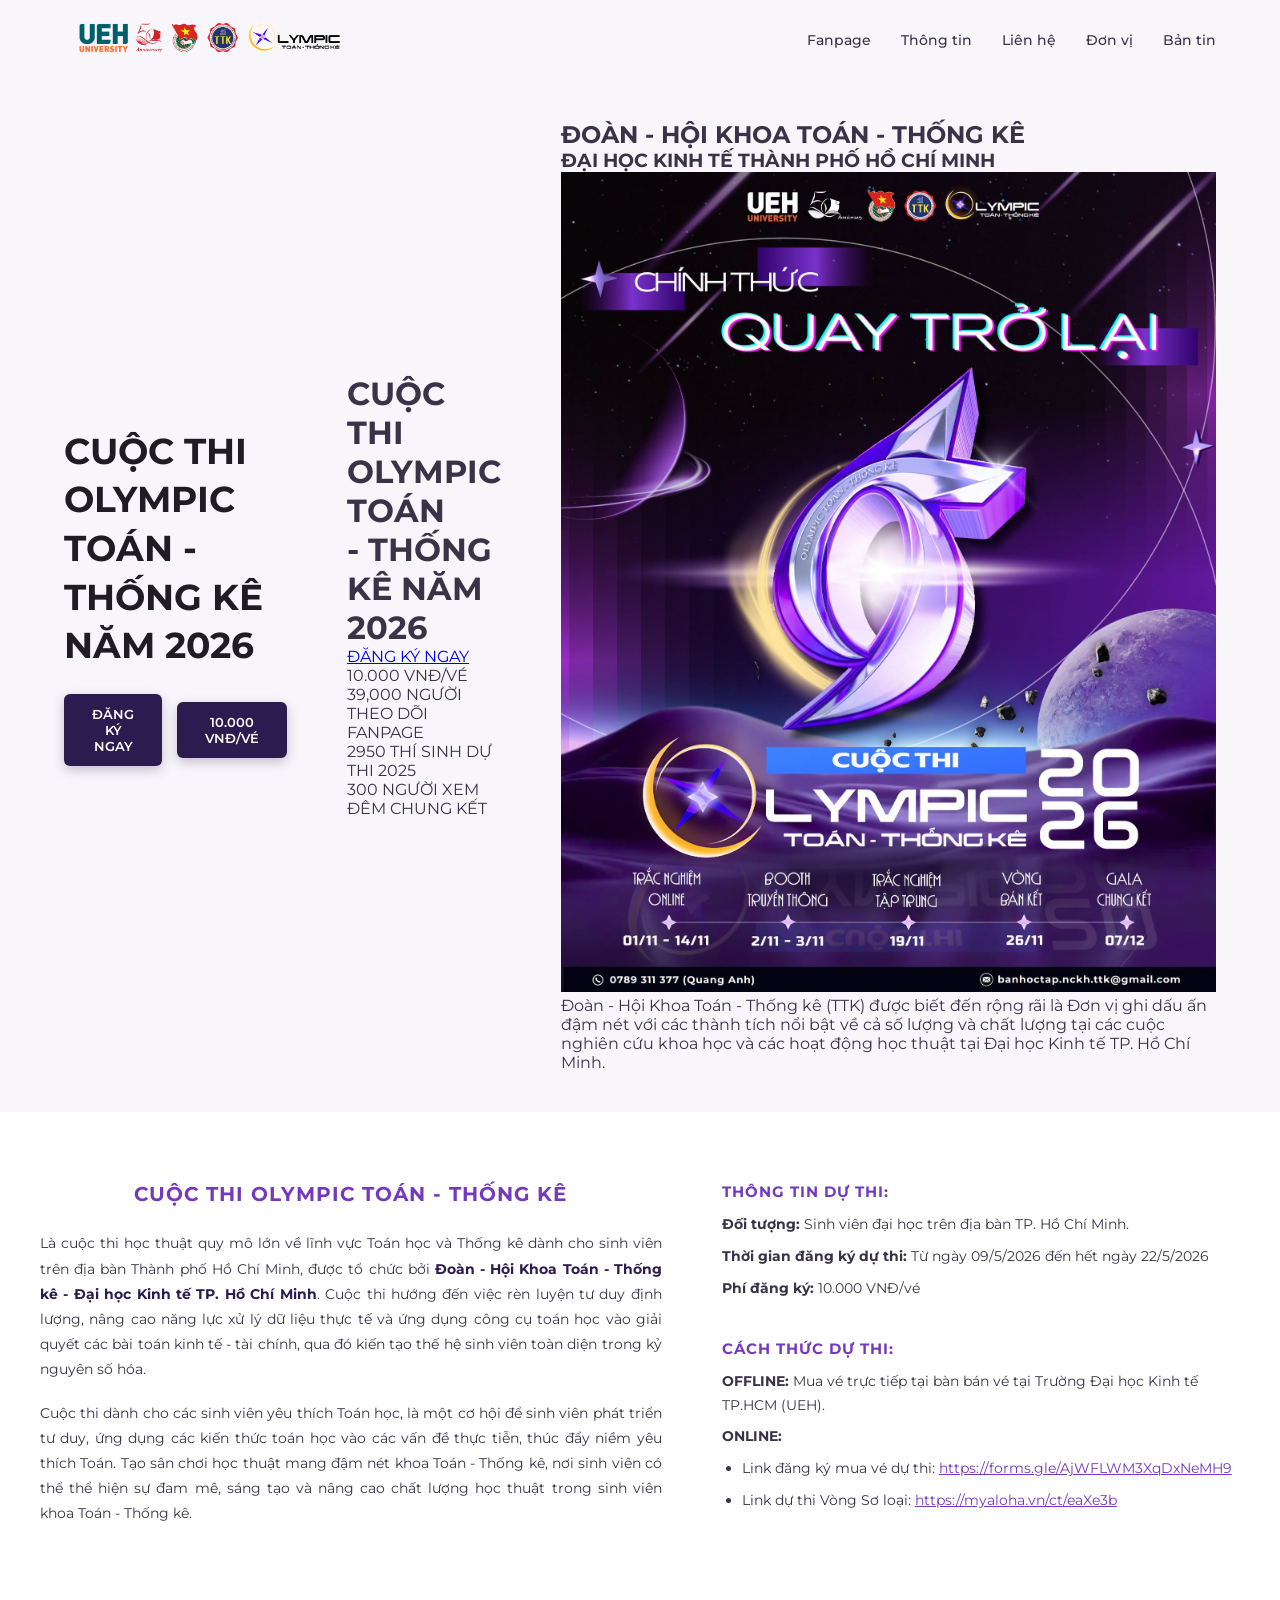
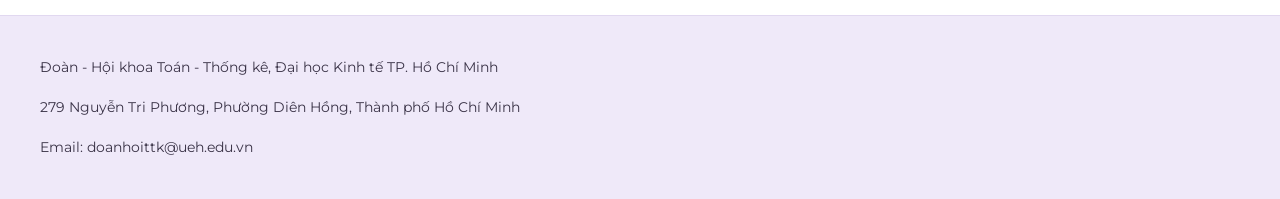
<file: index.html>
<!DOCTYPE html>
<html lang="vi">
<head>
    <meta charset="UTF-8">
    <meta name="viewport" content="width=device-width, initial-scale=1.0">
    <title>OLYMPIC TOÁN - THỐNG KÊ 2026</title>
    <!-- Thêm font chữ Montserrat từ Google Fonts -->
    <link rel="preconnect" href="https://fonts.googleapis.com">
    <link rel="preconnect" href="https://fonts.gstatic.com" crossorigin>
    <link href="https://fonts.googleapis.com/css2?family=Montserrat:wght@400;500;600;700;800&display=swap" rel="stylesheet">
    <link rel="stylesheet" href="style.css">
</head>
<body>

<!-- Header: Chỉ hiển thị logo và thanh điều hướng -->
<header class="navbar">
    <a href="#" class="logo-area" aria-label="Olympic Toán - Thống kê">
        <img
            src="logo.png"
            alt="Logo Olympic Toán - Thống kê"
            class="logo-img"
        >
    </a>

    <nav aria-label="Menu chính">
        <ul class="nav-links">
            <li><a href="https://www.facebook.com/doanhoi.ttk">Fanpage</a></li>
            <li><a href="#thong-tin">Thông tin</a></li>
            <li><a href="#lien-he">Liên hệ</a></li>
            <li><a href="#don-vi">Đơn vị</a></li>
            <li><a href="bantin.html">Bản tin</a></li>
        </ul>
    </nav>
</header>

    <!-- Nội dung chính -->
    <main class="main-content">
        <div class="hero-container">
            <div class="hero-text-box">
                <h1 class="page-title">
                    CUỘC THI OLYMPIC TOÁN - THỐNG KÊ NĂM 2026
                </h1>
                <!-- Cụm nút bấm -->
                <div class="action-buttons">
                    <a href="#dang-ky" class="btn btn-register">ĐĂNG KÝ NGAY</a>
                    <a href="#gia-ve" class="btn btn-price">10.000 VNĐ/VÉ</a>
                </div>
            </div>

<!-- CỘT TRÁI: Nội dung + Hiệu ứng Typing + Nút + Khối thống kê -->
            <div class="lg:col-span-6 flex flex-col justify-between h-full space-y-8">
                <div>
                    <!-- Tiêu đề với hiệu ứng Typing -->
                    <div class="mb-6">
                        <h1 class="text-3xl md:text-4xl font-extrabold text-gray-900 uppercase leading-snug tracking-wide">
                            <span class="typing-effect">CUỘC THI OLYMPIC TOÁN</span><br>
                            <span class="text-purple-900">- THỐNG KÊ NĂM 2026</span>
                        </h1>
                    </div>

                    <!-- Nút hành động -->
                    <div class="flex flex-wrap gap-4 mb-8">
                        <a href="#dang-ky" class="bg-[#2c1a4d] hover:bg-purple-950 text-white font-semibold text-xs tracking-wider uppercase px-6 py-3 rounded shadow-md transition transform hover:-translate-y-0.5">
                            ĐĂNG KÝ NGAY
                        </a>
                        <span class="bg-[#2c1a4d] text-white font-semibold text-xs tracking-wider uppercase px-6 py-3 rounded shadow-md flex items-center">
                            10.000 VNĐ/VÉ
                        </span>
                    </div>
                </div>

                <!-- KHỐI THỐNG KÊ (Dưới nội dung bên trái) -->
                <div class="bg-[#f0e8ff] rounded-xl p-6 shadow-sm border border-purple-100 mt-auto">
                    <div class="grid grid-cols-3 gap-2 text-center">
                        <!-- Thống kê 1 -->
                        <div class="flex flex-col items-center">
                            <i class="fa-solid fa-flag text-red-500 text-sm mb-1"></i>
                            <span class="text-xl md:text-2xl font-bold text-gray-900">39,000</span>
                            <span class="text-[10px] md:text-xs text-purple-900 uppercase font-semibold mt-1">NGƯỜI THEO DÕI FANPAGE</span>
                        </div>
                        <!-- Thống kê 2 -->
                        <div class="flex flex-col items-center border-x border-purple-200 px-2">
                            <i class="fa-solid fa-users text-purple-800 text-sm mb-1"></i>
                            <span class="text-xl md:text-2xl font-bold text-gray-900">2950</span>
                            <span class="text-[10px] md:text-xs text-purple-900 uppercase font-semibold mt-1">THÍ SINH DỰ THI 2025</span>
                        </div>
                        <!-- Thống kê 3 -->
                        <div class="flex flex-col items-center">
                            <i class="fa-solid fa-seedling text-emerald-600 text-sm mb-1"></i>
                            <span class="text-xl md:text-2xl font-bold text-gray-900">300</span>
                            <span class="text-[10px] md:text-xs text-purple-900 uppercase font-semibold mt-1">NGƯỜI XEM ĐÊM CHUNG KẾT</span>
                        </div>
                    </div>
                </div>
            </div>

            <!-- CỘT PHẢI: Poster Cuộc Thi -->
            <div class="lg:col-span-6 flex justify-center lg:justify-end">
                <div class="w-full max-w-md lg:max-w-none rounded-2xl overflow-hidden shadow-2xl border border-gray-100 transition transform hover:scale-[1.01] duration-300">
                    <img src="poster.jpg" alt="Poster Cuộc thi Olympic Toán - Thống kê 2026" class="w-full h-auto object-cover">
                </div>
            </div>

        </div>

        <!-- ĐƠN VỊ TỔ CHỨC / ĐOÀN - HỘI SECTION -->
        <section id="don-vi" class="mt-20 text-center">
            <h2 class="text-xl md:text-2xl font-bold text-gray-800 uppercase tracking-wide mb-1">
                ĐOÀN - HỘI KHOA TOÁN - THỐNG KÊ
            </h2>
            <h3 class="text-base md:text-lg font-semibold text-gray-700 uppercase tracking-wide mb-8">
                ĐẠI HỌC KINH TẾ THÀNH PHỐ HỒ CHÍ MINH
            </h3>

            <div class="max-w-4xl mx-auto relative px-4">
                <!-- Tấm ảnh tập thể Đội ngũ -->
                <div class="relative z-10 max-w-2xl mx-auto rounded-2xl overflow-hidden shadow-xl border-4 border-white mb-[-2.5rem]">
                    <img src="poster.jpg" alt="Hình ảnh Đoàn - Hội Khoa Toán - Thống kê" class="w-full h-auto object-cover">
                </div>

                <!-- Thẻ mô tả màu tím nhạt làm nền phía sau -->
                <div class="bg-[#f0e8ff] pt-14 pb-8 px-6 md:px-12 rounded-2xl text-center shadow-sm">
                    <p class="text-gray-700 text-sm md:text-base leading-relaxed max-w-3xl mx-auto">
                        Đoàn - Hội Khoa Toán - Thống kê (TTK) được biết đến rộng rãi là Đơn vị ghi dấu ấn đậm nét với các thành tích nổi bật về cả số lượng và chất lượng tại các cuộc nghiên cứu khoa học và các hoạt động học thuật tại Đại học Kinh tế TP. Hồ Chí Minh.
                    </p>
                </div>
            </div>
        </section>
    </main>

    <!-- Section Thông tin chi tiết 2 cột -->
    <section id="thong-tin" class="info-section">
        <div class="info-container">
            <!-- Cột trái: Thông điệp / Slogan -->
            <div class="info-left">
                <h2 class="slogan-title">CUỘC THI OLYMPIC TOÁN - THỐNG KÊ</h2>
                <p>Là cuộc thi học thuật quy mô lớn về lĩnh vực Toán học và Thống kê dành cho sinh viên trên địa bàn Thành phố Hồ Chí Minh, được tổ chức bởi <strong>Đoàn - Hội Khoa Toán - Thống kê - Đại học Kinh tế TP. Hồ Chí Minh</strong>. Cuộc thi hướng đến việc rèn luyện tư duy định lượng, nâng cao năng lực xử lý dữ liệu thực tế và ứng dụng công cụ toán học vào giải quyết các bài toán kinh tế - tài chính, qua đó kiến tạo thế hệ sinh viên toàn diện trong kỷ nguyên số hóa.
                <p>Cuộc thi dành cho các sinh viên yêu thích Toán học, là một cơ hội để sinh viên phát triển tư duy, ứng dụng các kiến thức toán học vào các vấn đề thực tiễn, thúc đẩy niềm yêu thích Toán. Tạo sân chơi học thuật mang đậm nét khoa Toán - Thống kê, nơi sinh viên có thể thể hiện sự đam mê, sáng tạo và nâng cao chất lượng học thuật trong sinh viên khoa Toán - Thống kê.</p>
            </div>

            <!-- Cột phải: Thông tin & Cách thức dự thi -->
            <div class="info-right">
                <div class="info-block">
                    <h3 class="block-title">THÔNG TIN DỰ THI:</h3>
                    <p><strong>Đối tượng:</strong> Sinh viên đại học trên địa bàn TP. Hồ Chí Minh.</p>
                    <p><strong>Thời gian đăng ký dự thi:</strong> Từ ngày 09/5/2026 đến hết ngày 22/5/2026</p>
                    <p><strong>Phí đăng ký:</strong> 10.000 VNĐ/vé</p>
                </div>

                <div class="info-block">
                    <h3 class="block-title">CÁCH THỨC DỰ THI:</h3>
                    <p><strong>OFFLINE:</strong> Mua vé trực tiếp tại bàn bán vé tại Trường Đại học Kinh tế TP.HCM (UEH).</p>
                    <p><strong>ONLINE:</strong></p>
                    <ul class="link-list">
                        <li>Link đăng ký mua vé dự thi: <a href="https://forms.gle/AjWFLWM3XqDxNeMH9" target="_blank" rel="noopener">https://forms.gle/AjWFLWM3XqDxNeMH9</a></li>
                        <li>Link dự thi Vòng Sơ loại: <a href="https://myaloha.vn/ct/eaXe3b" target="_blank" rel="noopener">https://myaloha.vn/ct/eaXe3b</a></li>
                    </ul>
                </div>
            </div>
        </div>
    </section>
</html>
<!-- Footer / Chân info -->
    <footer class="footer">
        <div class="footer-container">
            <div class="footer-item">
                <div class="footer-text">
                    <p>Đoàn - Hội khoa Toán - Thống kê, Đại học Kinh tế TP. Hồ Chí Minh</p>
                </div>
            </div>
            <div class="footer-item">
                <div class="footer-text">
                    <p>279 Nguyễn Tri Phương, Phường Diên Hồng, Thành phố Hồ Chí Minh</p>
                </div>
            </div>
            <div class="footer-item">
                <div class="footer-text">
                    <p>Email: doanhoittk@ueh.edu.vn</p>
                </div>
            </div>
        </div>
    </footer>
</file>
<file: style.css>
/* =========================================================
   BẢNG MÀU & THÔNG SỐ CHUNG  (muốn đổi màu cả trang -> sửa ở đây)
========================================================= */
:root {
    /* Nền sáng */
    --bg: #f8f6fb;            /* nền chính */
    --bg-white: #ffffff;
    --bg-purple-soft: #efe9f9; /* đệm tím nhạt chia giữa các phần */
    --border: #e1d8f0;

    /* Chữ */
    --text: #3a3347;
    --title: #1f1c24;

    /* Tím */
    --accent: #7439bd;         /* màu nhấn: tiêu đề, icon, link */
    --accent-dark: #2b1b4e;    /* nút, số liệu */
    --accent-hover: #3f2870;

    /* Kích thước dùng chung */
    --container: 1200px;
    --section-py: 70px;
    --gutter: 24px;
    --radius: 6px;
}


/* =========================
   CÀI ĐẶT CHUNG
========================= */
* { margin: 0; padding: 0; box-sizing: border-box; }

html { scroll-behavior: smooth; }

body {
    font-family: 'Montserrat', sans-serif;
    background-color: var(--bg);
    color: var(--text);
    min-height: 100vh;
    display: flex;
    flex-direction: column;
}

img { max-width: 100%; }

/* Khung nội dung dùng chung cho mọi phần */
.navbar,
.main-content,
.stats-container,
.info-container,
.footer-container {
    width: 100%;
    max-width: var(--container);
    margin: 0 auto;
}


/* =========================
   HEADER - LOGO VÀ MENU
========================= */
.navbar {
    padding: 10px var(--gutter);
    display: flex;
    align-items: center;
    justify-content: space-between;
    gap: 20px;
}

.logo-area {
    display: flex;
    align-items: center;
    gap: 10px;
    text-decoration: none;
    color: inherit;
    flex-shrink: 0;
}

.logo-img {
    width: auto;
    height: 60px;
    object-fit: contain;
}

.nav-links {
    display: flex;
    align-items: center;
    justify-content: flex-end;
    gap: 30px;
    list-style: none;
}

.nav-links a {
    display: inline-block;
    padding: 5px 0;
    font-size: 14px;
    font-weight: 500;
    color: var(--text);
    text-decoration: none;
    transition: color .2s ease;
}

.nav-links a:hover { color: var(--accent); }


/* =========================
   HERO (2 CỘT)
========================= */
.main-content {
    padding: 40px var(--gutter);
    flex: 1;
    display: flex;
    align-items: center;
}

.hero-container {
    width: 100%;
    display: flex;
    align-items: center;
    justify-content: space-between;
    gap: 60px;
}

.hero-text-box { flex: 1; text-align: left; }

.page-title {
    margin: 0 0 24px;
    font-size: 36px;
    line-height: 1.35;
    font-weight: 700;
    color: var(--title);
}

.action-buttons {
    display: flex;
    gap: 15px;
    align-items: center;
}

/* Cả 2 nút dùng chung 1 kiểu */
.btn {
    display: inline-block;
    padding: 12px 28px;
    font-family: 'Montserrat', sans-serif;
    font-size: 13px;
    font-weight: 600;
    text-decoration: none;
    border-radius: var(--radius);
    background-color: var(--accent-dark);
    color: #ffffff;
    box-shadow: 0 4px 12px rgba(43, 27, 78, .25);
    transition: all .2s ease;
    text-align: center;
}

.btn:hover { background-color: var(--accent-hover); }

/* Poster */
.poster-container {
    flex: 1;
    max-width: 420px;
    margin: 0 auto;
    border-radius: 12px;
    overflow: hidden;
}

.poster-img {
    display: block;
    width: 100%;
    height: auto;
    object-fit: contain;
    border-radius: 12px;
}


/* =========================
   THỐNG KÊ  (đệm tím nhạt chia giữa hero và thông tin)
========================= */
.stats-section {
    width: 100%;
    background-color: var(--bg-purple-soft);
    border-top: 1px solid var(--border);
    border-bottom: 1px solid var(--border);
    padding: 50px var(--gutter);
}

.stats-container {
    display: flex;
    justify-content: space-around;
    align-items: stretch;
    flex-wrap: wrap;
    gap: 30px;
}

.stat-item {
    flex: 1;
    min-width: 200px;
    text-align: center;
}

.stat-icon {
    display: block;
    margin-bottom: 12px;
    font-size: 28px;
    color: var(--accent);
}

.stat-number {
    margin-bottom: 6px;
    font-size: 32px;
    font-weight: 800;
    letter-spacing: 1px;
    color: var(--accent-dark);
}

.stat-label {
    font-size: 11px;
    font-weight: 600;
    letter-spacing: 1.5px;
    text-transform: uppercase;
    color: var(--accent);
}


/* =========================
   THÔNG TIN 2 CỘT
========================= */
.info-section {
    width: 100%;
    background-color: var(--bg-white);
    padding: var(--section-py) var(--gutter);
}

.info-container {
    display: flex;
    gap: 60px;
    justify-content: space-between;
}

.info-left  { flex: 1.2; }
.info-right { flex: 1; display: flex; flex-direction: column; gap: 30px; }

/* Tiêu đề dùng chung cho cả 2 cột */
.slogan-title,
.block-title {
    color: var(--accent);
    font-weight: 700;
    letter-spacing: 1px;
}

.slogan-title {
    font-size: 20px;
    text-align: center;
    margin-bottom: 25px;
}

.block-title {
    font-size: 15px;
    margin-bottom: 12px;
}

.info-left p {
    margin-bottom: 18px;
    font-size: 14px;
    line-height: 1.8;
    text-align: justify;
    color: var(--text);
}

.info-left strong { color: var(--accent-dark); }

.info-block p,
.link-list li {
    margin-bottom: 8px;
    font-size: 14px;
    line-height: 1.7;
    color: var(--text);
}

.link-list {
    list-style-type: disc;
    padding-left: 20px;
    margin-top: 6px;
}

.link-list a {
    color: var(--accent);
    text-decoration: underline;
    word-break: break-all;
}

.link-list a:hover { color: var(--accent-dark); }


/* =========================
   FOOTER  (đệm tím nhạt)
========================= */
.footer {
    width: 100%;
    background-color: var(--bg-purple-soft);
    border-top: 1px solid var(--border);
    padding: 40px var(--gutter);
    font-family: 'Montserrat', sans-serif;
}

.footer-container {
    display: flex;
    flex-direction: column;
    gap: 18px;
}

.footer-item {
    display: flex;
    align-items: flex-start;
    gap: 15px;
    font-size: 14px;
    line-height: 1.6;
    color: var(--text);
}

.footer-icon {
    margin-top: 2px;
    font-size: 16px;
    flex-shrink: 0;
    color: var(--accent);
}

.footer-text p { margin: 0; }


/* =========================
   RESPONSIVE - MÁY TÍNH BẢNG
========================= */
@media (max-width: 900px) {
    :root { --section-py: 50px; }

    .hero-container {
        flex-direction: column;
        text-align: center;
        gap: 40px;
    }
    .hero-text-box { text-align: center; }
    .action-buttons { justify-content: center; }
    .page-title { font-size: 28px; }
    .poster-container { max-width: 350px; }

    .info-container { flex-direction: column; gap: 40px; }
    .info-left p { text-align: left; }
    .stats-container { gap: 25px; }
}


/* =========================
   RESPONSIVE - ĐIỆN THOẠI
========================= */
@media (max-width: 600px) {
    :root { --gutter: 20px; --section-py: 40px; }

    .navbar { flex-direction: column; gap: 15px; }
    .logo-img { width: 140px; height: 70px; }

    .nav-links { gap: 15px; flex-wrap: wrap; justify-content: center; }
    .nav-links a { font-size: 13px; }

    .page-title { font-size: 22px; }

    .action-buttons { flex-direction: column; width: 100%; }
    .btn { width: 100%; }
    .poster-container { max-width: 280px; }

    .stat-item { min-width: 140px; }
    .stat-number { font-size: 26px; }

    .footer-item { font-size: 13px; gap: 12px; }
}
</file>
